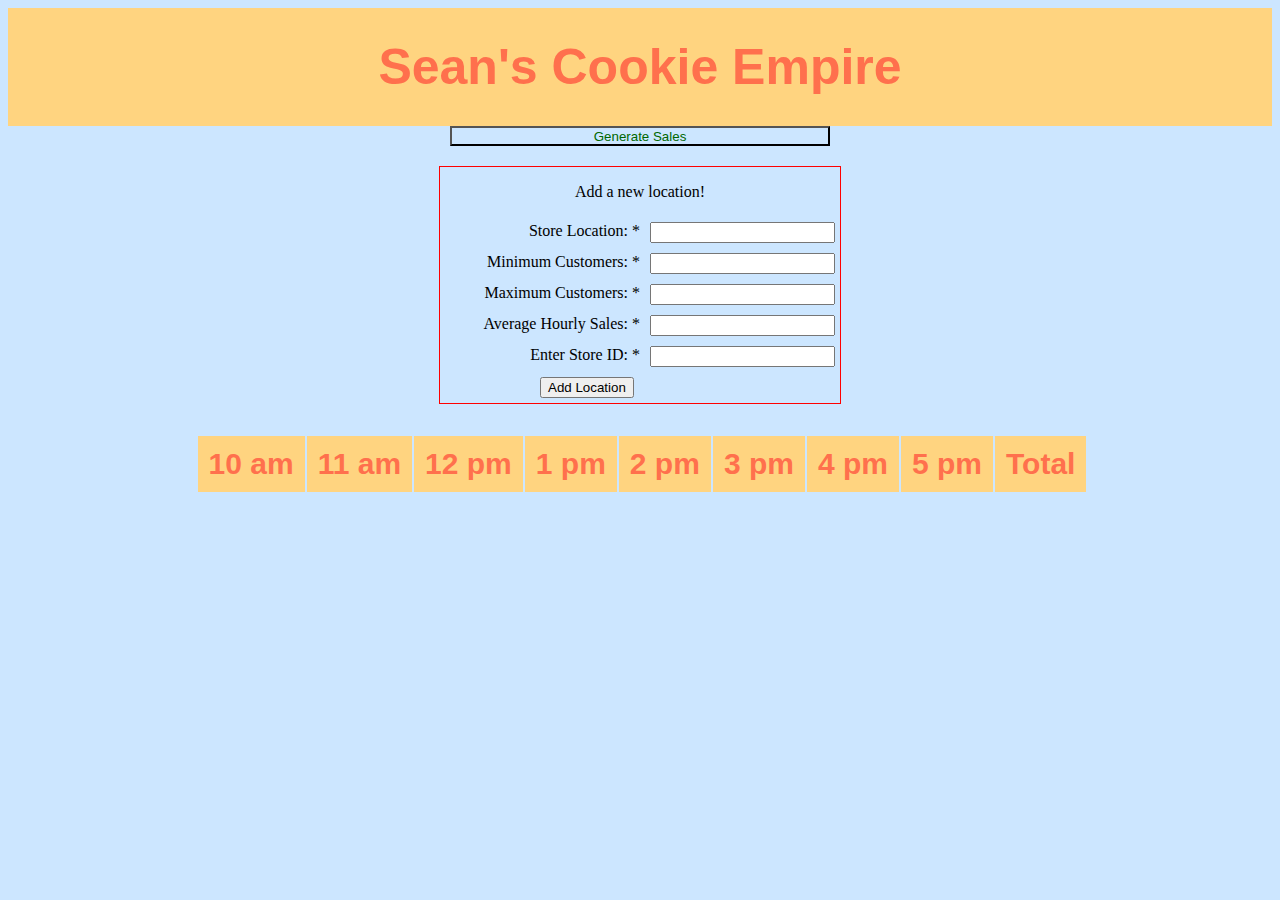
<file: index.html>
<!DOCTYPE html>
<html>
  <head>
    <title>Sean Cookie Store</title>
    <link rel="stylesheet" type="text/css" href="cookie-store.css">
  </head>
  <body>
    <header>
      <h1>Sean's Cookie Empire</h1>
    </header>

    <div id="buttonSection">
      <button onclick="genSales()">Generate Sales</button>
    </div>

      <form>
          <p>Add a new location!</p>

          <label for="storelocation" class="title">Store Location: *</label>
          <input type="text" id="formStoreLocation" name="location"><br>
          <label for="minimumCustomers" class="title">Minimum Customers: *</label>
          <input type="text" id="formMinCustomer" name="minCustomers"><br>
          <label for="maximumCustomers" class="title">Maximum Customers: *</label>
          <input type="text" id="formMaxCustomers" name="maxCustomers"><br>
          <label for="averageSales" class="title">Average Hourly Sales: *</label>
          <input type="text" id="formAverageSales" name="averageSales"><br>
          <label for="storeID" class="title">Enter Store ID: *</label>
          <input type="text" id="formStoreID" name="storeID"><br>
          <input type="button" id="formAddButton" value="Add Location" onclick="addStore(this.form)">
      </form>


    <div id="tablediv">
    <table id="main_table">
      <tr id="hoursRow"><td id="blankTD"></td><th>10 am</th><th>11 am</th><th>12 pm</th><th>1 pm</th><th>2 pm</th><th>3 pm</th><th>4 pm</th><th>5 pm</th><th>Total</th></tr>
    </table>
    </div>


    <script type="text/javascript" src="object.js"></script>
  </body>
</html>
</file>
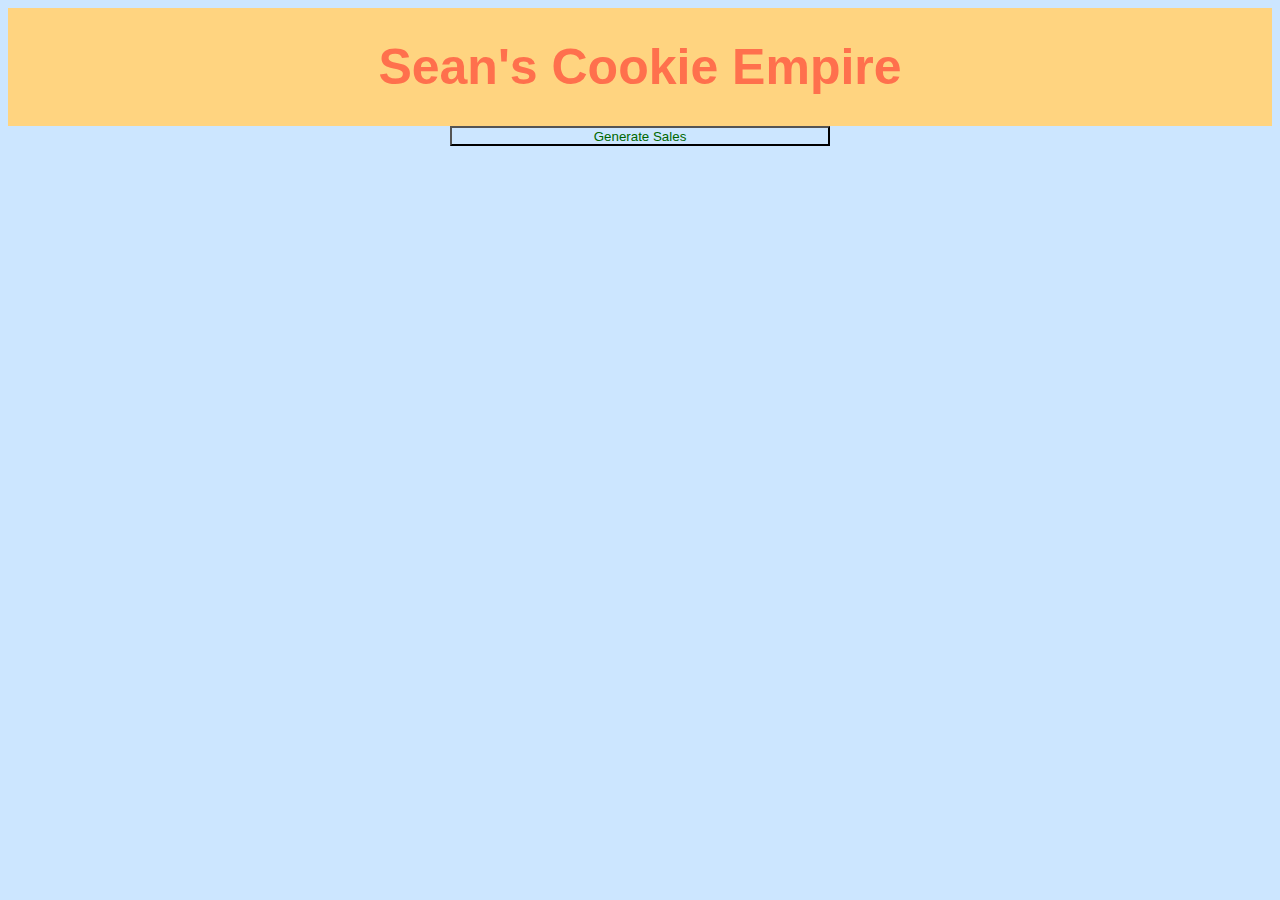
<file: cookie-store.html>
<!DOCTYPE html>
<html>
  <head>
    <title>Sean Cookie Store</title>
    <link rel="stylesheet" type="text/css" href="cookie-store.css">
  </head>
  <body>
    <header>
      <h1>Sean's Cookie Empire</h1>
    </header>
    <section id="buttonSection">
      <button onclick="genSales()">Generate Sales</button>
    </section>

    <nav id="navigation"></nav>

    <div id="dataDIV">

    </div>

    <script type="text/javascript" src="object.js"></script>
  </body>
</html>
</file>
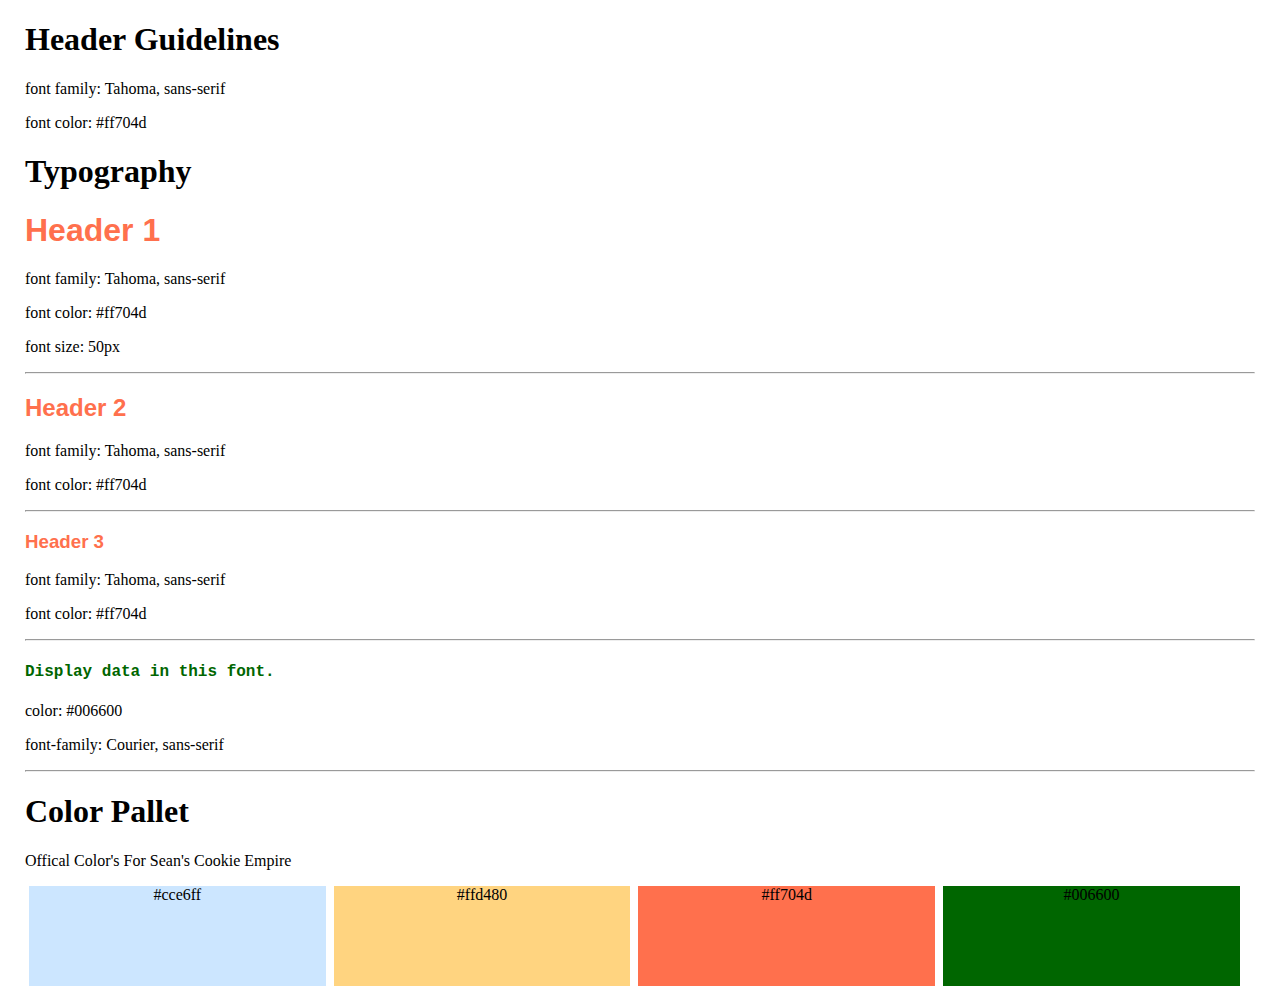
<file: cookiestyleguide.html>
<!DOCTYPE html>
<html>
<head>
  <title>Cookie Store Styleguide</title>
  <link rel="stylesheet" type="text/css" href="cookiestyleguide.css">
</head>
<body>
  <h1>Header Guidelines</h1>
  <p>font family: Tahoma, sans-serif</p>
  <p>font color: #ff704d</p>
  <h1>Typography</h1>
  <h1 class="cheader">Header 1</h1>
  <p>font family: Tahoma, sans-serif</p>
  <p>font color: #ff704d</p>
  <p>font size: 50px</p>
  <hr>
  <h2 class="cheader">Header 2</h2>
  <p>font family: Tahoma, sans-serif</p>
  <p>font color: #ff704d</p>
  <hr>
  <h3 class="cheader">Header 3</h3>
  <p>font family: Tahoma, sans-serif</p>
  <p>font color: #ff704d</p>
  <hr>
  <h4>Display data in this font.</h4>
  <p>color: #006600</p>
  <p>font-family: Courier, sans-serif</p>
  <hr>
  <h1>Color Pallet</h1>
  <p>Offical Color's For Sean's Cookie Empire</p>
  <section id="colorpallet">
    <div id="lightblue">#cce6ff</div>
    <div id="containerorange">#ffd480</div>
    <div id="titlecolor">#ff704d</div>
    <div id="statcolor">#006600</div>
  </section>
</body>
</html>
</file>
<file: cookie-store.css>
/** {border: 1px solid black;}*/

body {
  background: #cce6ff;
}

header {
  width: 100%;
}

h1 {
  background-color: #ffd480;
  color: #ff704d;
  text-align: center;
  margin-top: 0px;
  margin-bottom: 0px;
  padding-top: 30px;
  padding-bottom: 30px;
  font-size: 50px;
  font-family: Tahoma, sans-serif;
}

#buttonSection {
  text-align: center;
}

button {
  display: inline-block;
  width: 30%;
  height: 20px;
  transition: height .5s, font-size .5s;
  color: #006600;
  background-color: #cce6ff;
}

button:hover {
  height: 100px;
  width: 30%;
  font-size: 30px;
  font-weight: bold;
}

form {
  border: 1px red solid;
  width: 400px;
  margin: 0px auto;
  margin-top: 20px;
  padding: 0px auto;
}

#formAddButton {
  margin-left: 100px;
}

.title {
  float: left;
  text-align: right;
  width: 200px;
  padding-right: 10px;
}

label, input {
  margin-top: 5px;
  margin-bottom: 5px;
}

label {

}

#table_div {
  width:100%;
}

table {
  font-size: 30px;
  text-align: center;
  margin: 30px auto;
}

.locationTD, #hoursRow {
  font-family: Tahoma, sans-serif;
  background-color: #ffd480;
  color: #ff704d;
}

.hourlySales, .storeTotal {
  font-family: Courier, sans-serif;
}

.hourlySales {
  background-color: #ff704d;
  color: #ffd480;
}

.storeTotal {
  background-color: #ffd480;
  color: #006600;
}

th {
  padding: 11px;
}

.locationTD {
  padding: 6px;
}

p {text-align:center;}

#blankTD {background-color: #cce6ff}

.required {background-color: red;}

.blankback {background-color: white;}
</file>
<file: cookiestyleguide.css>
body {
  margin-left: 25px;
  margin-right: 25px;
}

.cheader {
  color: #ff704d;
  font-family: Tahoma, sans-serif;
}

h4 {
  color: #006600;
  font-family: Courier, sans-serif;
}

#colorpallet {
  padding-left: 2px;
  padding-right: 2px;
}

div {
  width: 24.2%;
  height: 100px;
  display: inline-block;
  margin-right:2px;
  margin-left:2px;
  text-align: center;
  vertical-align: text-bottom;
}

#lightblue {
  background-color: #cce6ff;
}

#containerorange {
  background-color: #ffd480;
}

#titlecolor {
  background-color: #ff704d;
}

#statcolor {
  background-color: #006600;
}

p {
  vertical-align: -40;
}
</file>
